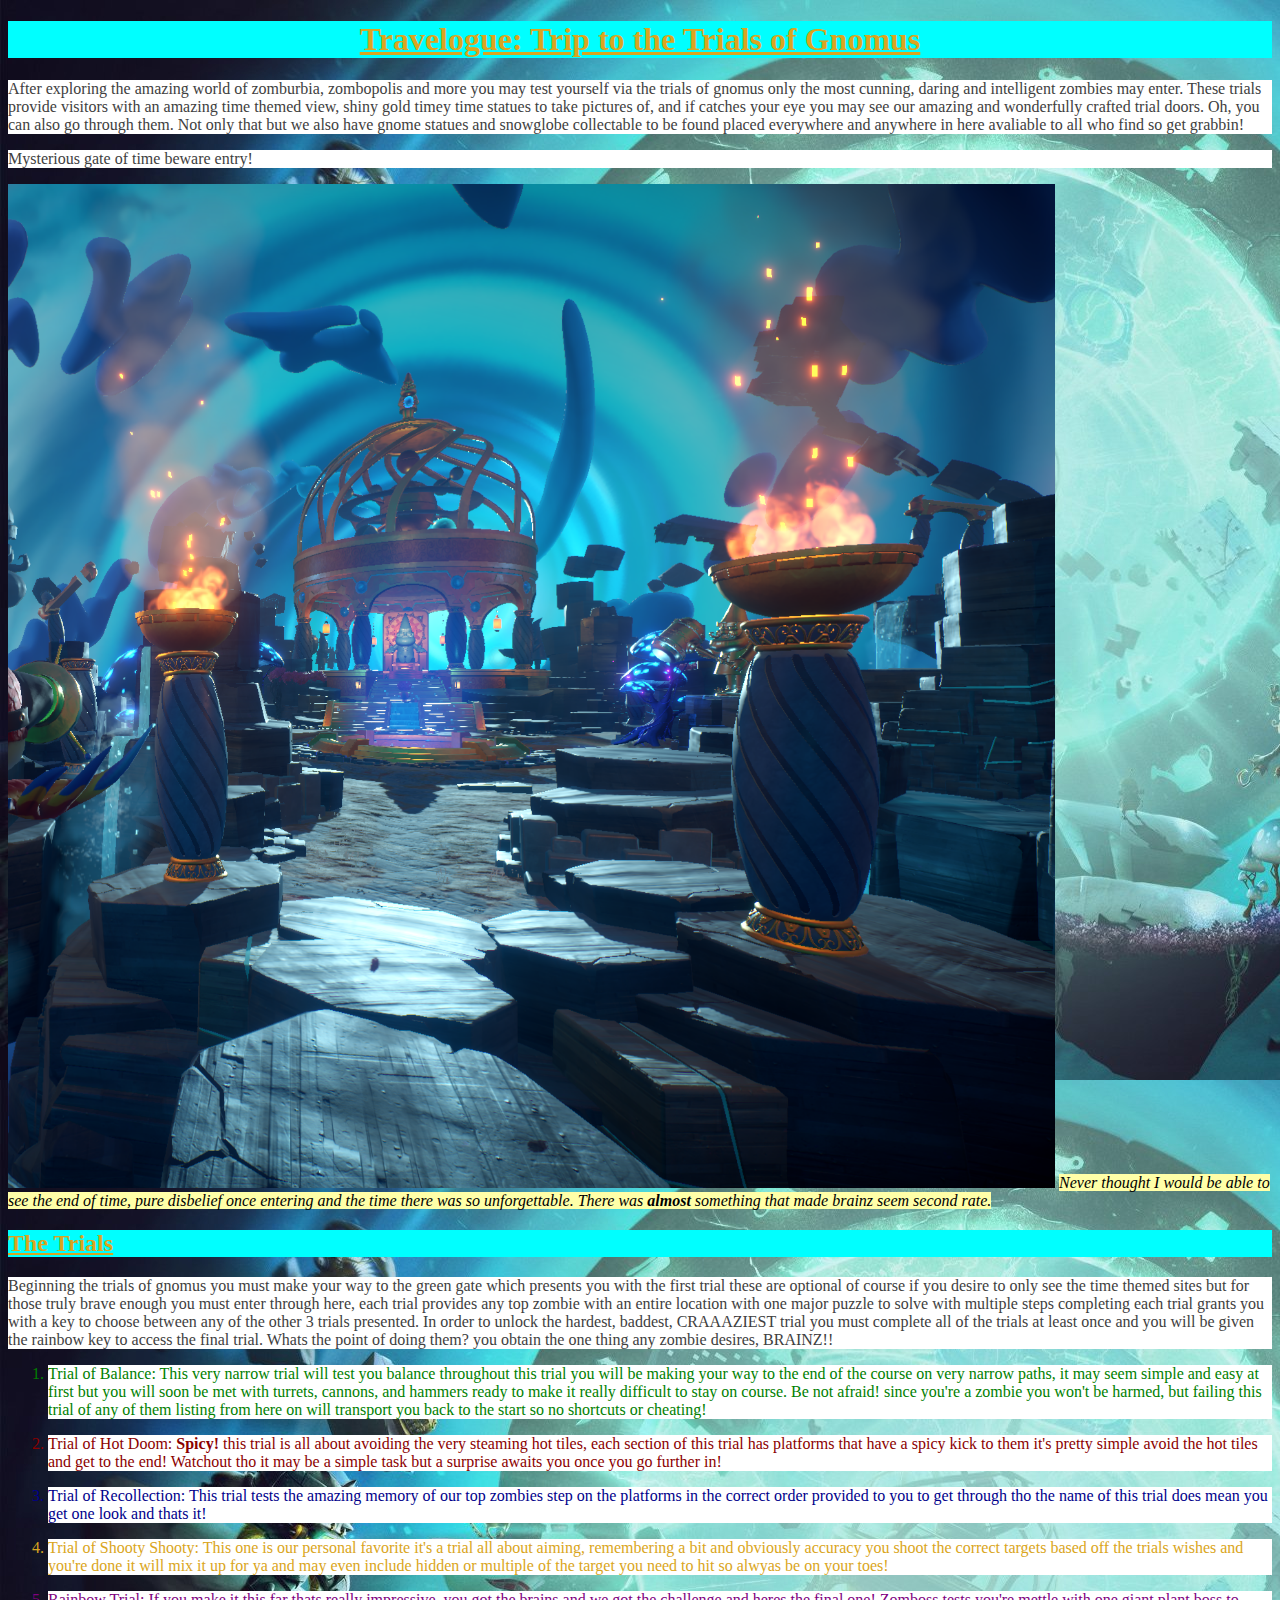
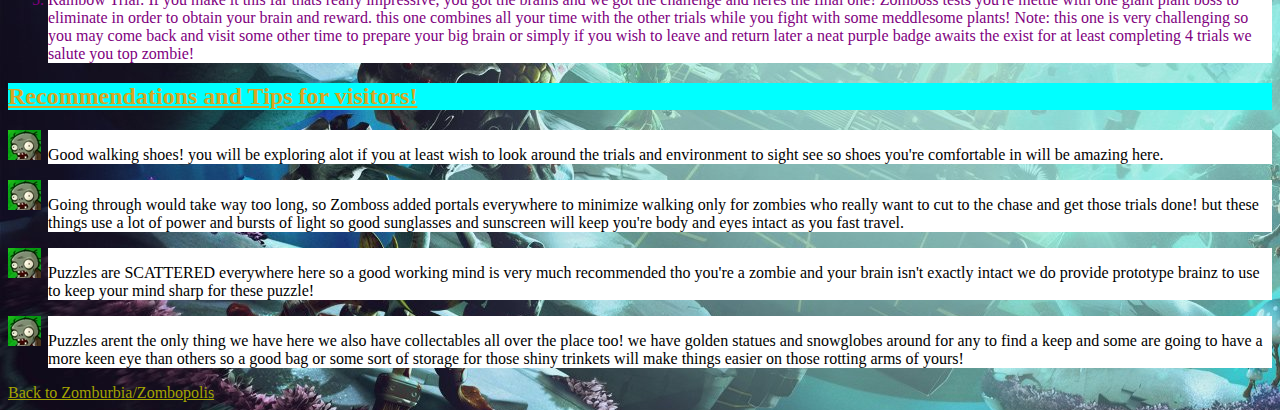
<file: destination.html>
<!DOCTYPE html>
<html lang="en">
    <!--I completed the background and the bullet icon change extra features-->
<head>
    <meta charset="UTF-8">
    <meta name="viewport" content="width=device-width, initial-scale=1.0">
    <title>Document</title>
    <link rel="stylesheet" type="text/css" href="destinationstyle.css">

</head>
<body>
    <h1>Travelogue: Trip to the Trials of Gnomus</h1>
    <p>After exploring the amazing world of zomburbia, zombopolis and more you may test yourself via the trials of gnomus only the most cunning, daring and intelligent zombies may enter. These trials provide visitors with an amazing time themed view, shiny gold timey time statues to take pictures of, and if catches your eye you may see our amazing and wonderfully crafted trial doors. Oh, you can also go through them. Not only that but we also have gnome statues and snowglobe collectable to be found placed everywhere and anywhere in here avaliable to all who find so get grabbin!</p>
    <p>Mysterious gate of time beware entry!</p>
    <img src="Images/Mainatt.png" alt="Description of the screenshot" height="1004" width="1047">
    <em>Never thought I would be able to see the end of time, pure disbelief once entering and the time there was so unforgettable. There was <strong>almost</strong> something that made brainz seem second rate.</em>

    <h2>The Trials</h2>
    <p>Beginning the trials of gnomus you must make your way to the green gate which presents you with the first trial these are optional of course if you desire to only see the time themed sites but for those truly brave enough you must enter through here, each trial provides any top zombie with an entire location with one major puzzle to solve with multiple steps completing each trial grants you with a key to choose between any of the other 3 trials presented. 
    In order to unlock the hardest, baddest, CRAAAZIEST trial you must complete all of the trials at least once and you will be given the rainbow key to access the final trial. 
    Whats the point of doing them? you obtain the one thing any zombie desires, BRAINZ!!</p>

<ol>
    <li id="TOB">Trial of Balance: This very narrow trial will test you balance throughout this trial you will be making your way to the end of the course on very narrow paths, 
        it may seem simple and easy at first but you will soon be met with turrets, cannons, and hammers ready to make it really difficult to stay on course.
         Be not afraid! since you're a zombie you won't be harmed, but failing this trial of any of them listing from here on will transport you back to the start so no shortcuts or cheating!</li>

    <p></p>

    <li id="TOHD">Trial of Hot Doom: <Strong>Spicy! </Strong>this trial is all about avoiding the very steaming hot tiles, each section of this trial has platforms that have a spicy kick to them it's pretty simple avoid the hot tiles and get to the end! 
        Watchout tho it may be a simple task but a surprise awaits you once you go further in! </li>

    <p></p>

    <li id="TOR">Trial of Recollection: This trial tests the amazing memory of our top zombies step on the platforms in the correct order provided to you to get through
                 tho the name of this trial does mean you get one look and thats it!</li>

     <p></p>

    <li id="TOSS">Trial of Shooty Shooty: This one is our personal favorite it's a trial all about aiming, remembering a bit and obviously accuracy you shoot the correct targets based off the trials wishes and you're done it will mix it up for ya
         and may even include hidden or multiple of the target you need to hit so alwyas be on your toes!</li>

    <p></p>

    <li id="RT">Rainbow Trial: If you make it this far thats really impressive, you got the brains and we got the challenge and heres the final one!
         Zomboss tests you're mettle with one giant plant boss to eliminate in order to obtain your brain and reward. this one combines all your time
        with the other trials while you fight with some meddlesome plants! 
        Note: this one is very challenging so you may come back and visit some other time to prepare your big brain or simply if you wish to leave and 
        return later a neat purple badge awaits the exist for at least completing 4 trials we salute you top zombie!</li>

</ol>

<h2>Recommendations and Tips for visitors!</h2>

<ul class="image-list">
    <li>Good walking shoes! you will be exploring alot if you at least wish to look around the trials and environment to sight see so shoes 
        you're comfortable in will be amazing here.</li>

    <p></p>

    <li>Going through would take way too long, so Zomboss added portals everywhere to minimize walking only for zombies who really want to cut to the chase and get those trials done!
         but these things use a lot of power and bursts of light so good sunglasses and sunscreen will keep you're body and eyes intact as you fast travel.</li>

    <p></p>

    <li>Puzzles are SCATTERED everywhere here so a good working mind is very much recommended tho you're a zombie and your brain isn't exactly intact we do provide prototype brainz
         to use to keep your mind sharp for these puzzle!</li>

    <p></p>

    <li>Puzzles arent the only thing we have here we also have collectables all over the place too! we have golden statues and snowglobes around for any to find a keep and some are going to have a more keen eye than others so a good bag or some sort of storage for those
         shiny trinkets will make things easier on those rotting arms of yours!</li>
         
<p></p>

</ul>
    <a href="index.html"> Back to Zomburbia/Zombopolis <link rel="stylesheet" href=""></a>

</body>
</html>
</file>
<file: destinationstyle.css>
h1{
    background-color: aqua;
    font-weight: bolder;
    text-align: center;
    color: goldenrod;
    text-decoration: underline;

}

h2{
    background-color: aqua;
    text-align: left;
    color: goldenrod;
    text-decoration: underline;

}

p{
    color: #404040;
    background-color: white;
    font-family: Georgia, serif

}

body{
    background-image: url(Images/GRdbaryXsAAPlks.jpg);
}
li{
    background-color: white;
    color: black;
}
.image-list{
    list-style-image: url(Images/icon.png);
}

a{
    color: #A4A400;
}

#TOB{
    background-color: white;
    color: green;
}

#TOHD{
    background-color: white;
    color: darkred;
}

#TOR{
    background-color: white;
    color: darkblue;
}

#TOSS{
    background-color: white;
    color: goldenrod;
}
#RT{
    background-color: white;
    color: purple;
}
em{
    font-style: italic;
    background-color: #FFFFA8
}
</file>
